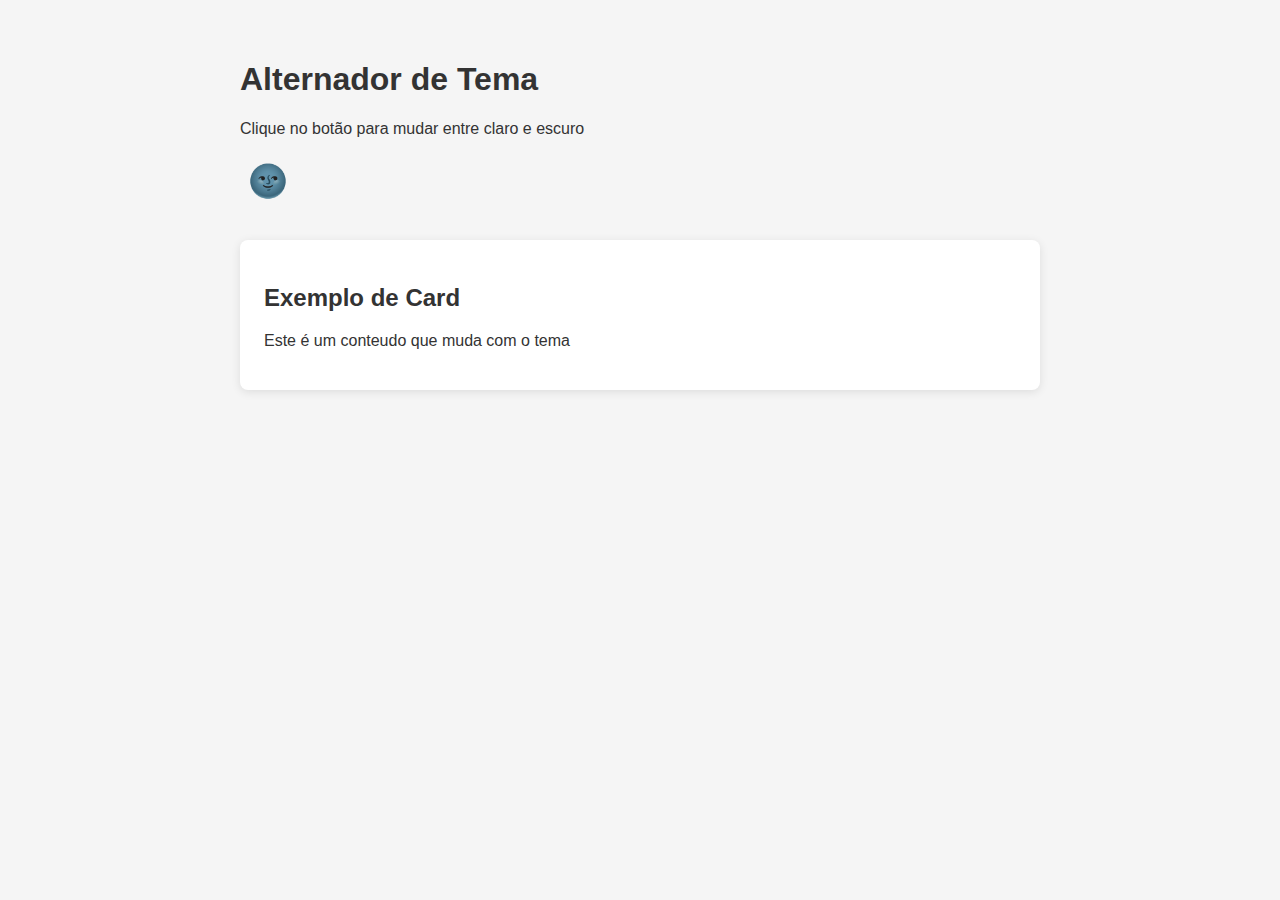
<file: page-themes/index.html>
<!DOCTYPE html>
<html lang="pt-br">
<head>
    <meta charset="UTF-8">
    <meta name="viewport" content="width=device-width, initial-scale=1.0">
    <link rel="stylesheet" href="style.css">
    <title>Change Theme</title>
</head>
<body class="dark-theme">
    <main class="container">
        <h1>Alternador de Tema</h1>
        <p>Clique no botão para mudar entre claro e escuro</p>
    
        <button id="theme-toggle">
            <span class="icon">🌗</span>
        </button>

        <section class="card">
            <h2>Exemplo de Card</h2>
            <p>Este é um conteudo que muda com o tema</p>
        </section>    
    </main>
    <script src="main.js"></script>
</body>
</html>
</file>
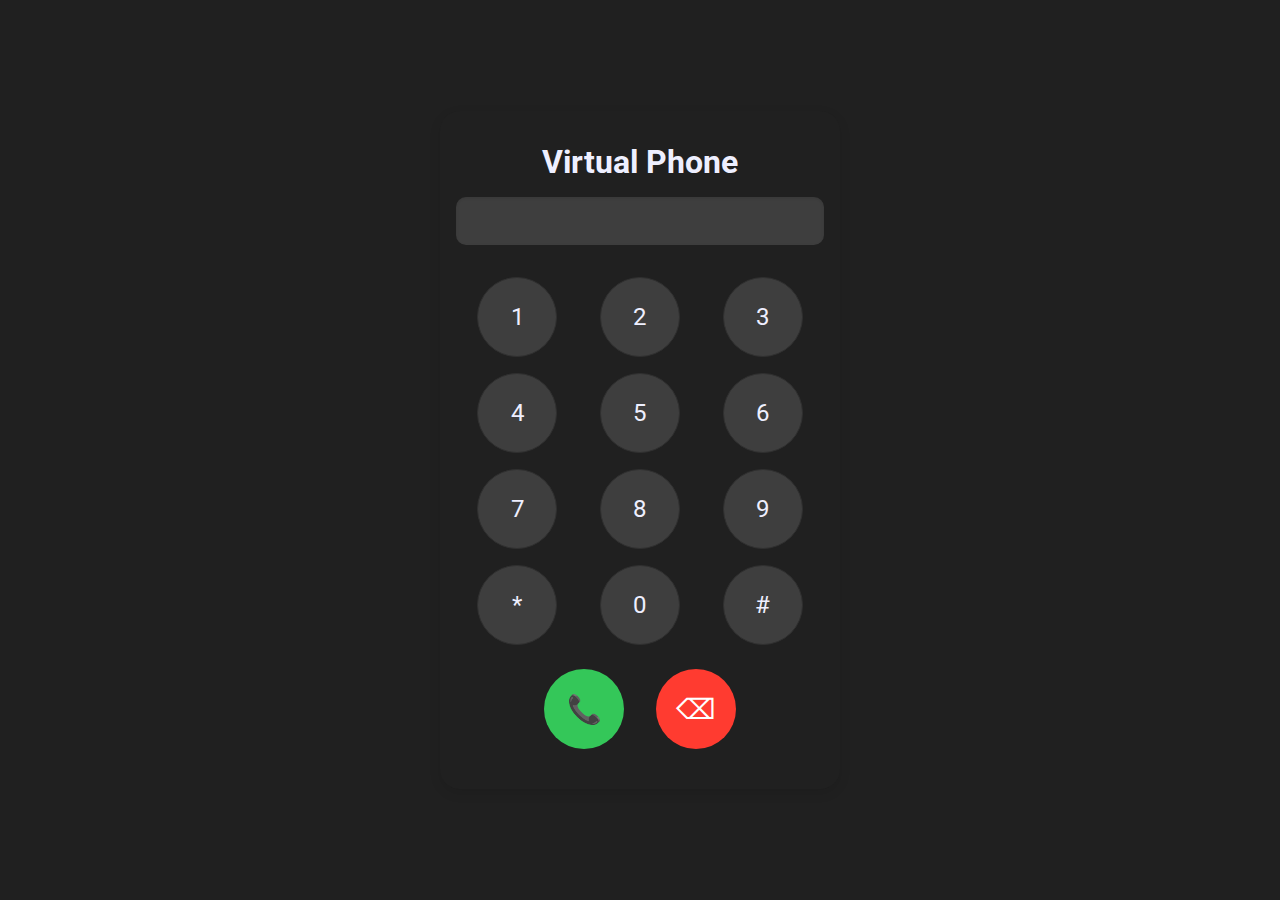
<file: virtual-phone/index.html>
<!DOCTYPE html>
<html lang="pt-br">
<head>
  <meta charset="UTF-8" />
  <meta name="viewport" content="width=device-width, initial-scale=1.0"/>
  <title>Virtual Phone</title>
  <link rel="stylesheet" href="css/index.css"/>
  <script src="js/main.js" defer></script>
</head>
<body>
  <div class="container">
    <h1>Virtual Phone</h1>
    <input class="display" type="text" disabled maxlength="11" />
    <div class="keyboard">
      <div class="row">
        <button class="key">1</button>
        <button class="key">2</button>
        <button class="key">3</button>
      </div>
      <div class="row">
        <button class="key">4</button>
        <button class="key">5</button>
        <button class="key">6</button>
      </div>
      <div class="row">
        <button class="key">7</button>
        <button class="key">8</button>
        <button class="key">9</button>
      </div>
      <div class="row">
        <button class="key">*</button>
        <button class="key">0</button>
        <button class="key">#</button>
      </div>
    </div>
    <div class="action-buttons">
      <button class="call-button">📞</button>
      <button class="delete-button">⌫</button>
    </div>
  </div>
  <audio hidden>
    <source src="audio/audio.ogg" type="audio/ogg">
  </audio>
</body>
</html>
</file>
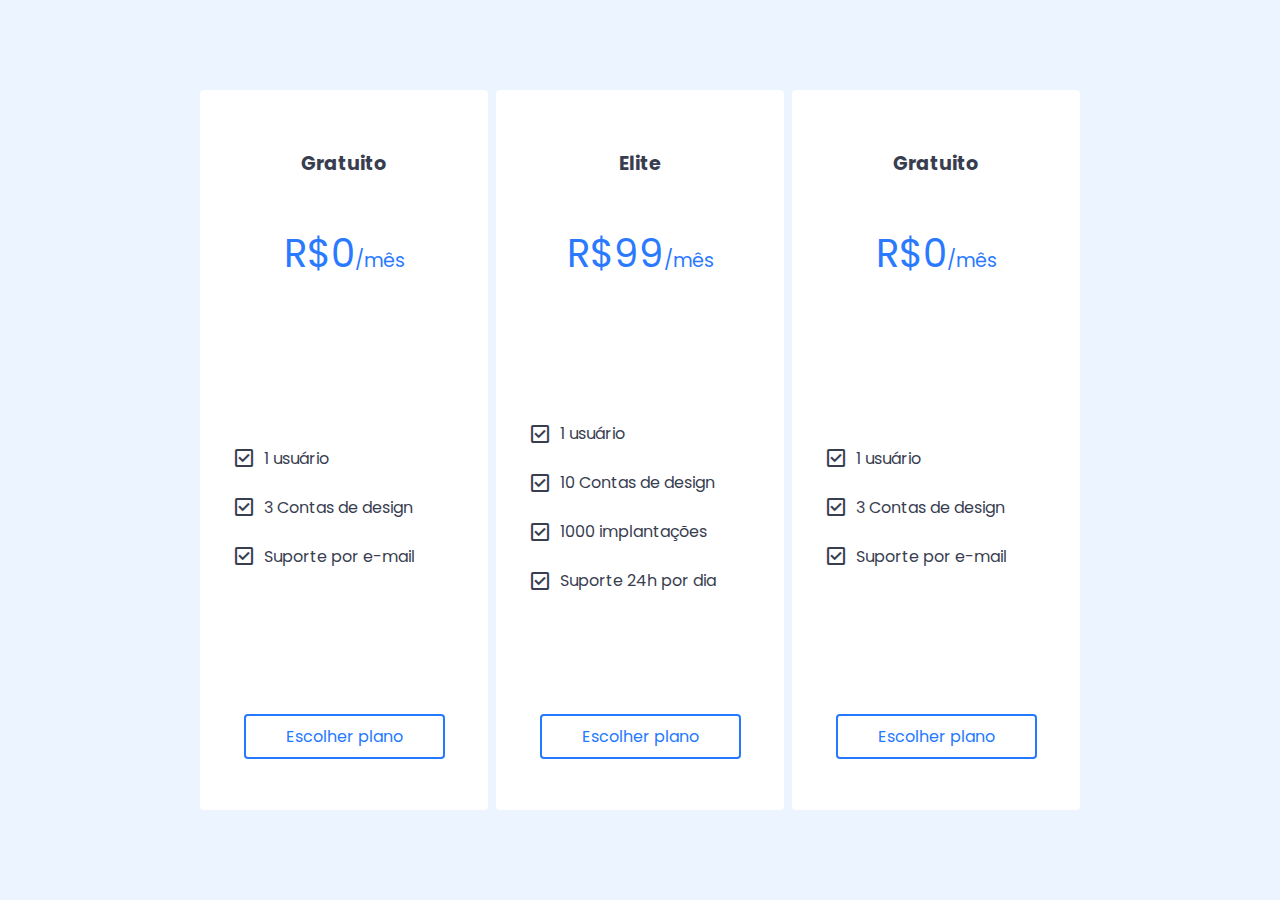
<file: cards/cards.html>
<!DOCTYPE html>
<html lang="pt-BR">
<head>
    <meta charset="UTF-8">
    <meta name="viewport" content="width=device-width, initial-scale=1.0">
    <link rel="stylesheet" href="https://fonts.googleapis.com/css2?family=Material+Symbols+Outlined:opsz,wght,FILL,GRAD@20..48,100..700,0..1,-50..200&icon_names=check_box" />
    <link rel="stylesheet" href="css/cards.css">
    <title>Cards</title>
</head>
<body>
    <div class="container">
        <div class="card">
            <header>
                <h1>Gratuito</h1>
            </header>
            <section>
                <p><span>R$</span>0<span>/mês</span></p>
            </section>
            <main>
                <ul>
                    <li>
                        <span class="material-symbols-outlined">
                        check_box
                        </span>
                        <p>1 usuário</p>
                    </li>
                    <li>
                        <span class="material-symbols-outlined">
                        check_box
                        </span>
                        <p>3 Contas de design</p>
                    </li>
                    <li>
                        <span class="material-symbols-outlined">
                        check_box
                        </span>
                        <p>Suporte por e-mail</p>
                    </li>
                </ul>
            </main>
            <footer>
                <button>Escolher plano</button>
            </footer>
        </div>
        <div class="card">
            <header>
                <h1>Elite</h1>
            </header>
            <section>
                <p><span>R$</span>99<span>/mês</span></p>
            </section>
            <main>
                <ul>
                    <li>
                        <span class="material-symbols-outlined">
                        check_box
                        </span>
                        <p>1 usuário</p>
                    </li>
                    <li>
                        <span class="material-symbols-outlined">
                        check_box
                        </span>
                        <p>10 Contas de design</p>
                    </li>
                    <li>
                        <span class="material-symbols-outlined">
                        check_box
                        </span>
                        <p>1000 implantações</p>
                    </li>
                    <li>
                        <span class="material-symbols-outlined">
                        check_box
                        </span>
                        <p>Suporte 24h por dia</p>
                    </li>
                </ul>
            </main>
            <footer>
                <button>Escolher plano</button>
            </footer>
        </div>
        <div class="card">
            <header>
                <h1>Gratuito</h1>
                
            </header>
            <section>
                <p><span>R$</span>0<span>/mês</span></p>
            </section>
            <main>
                <ul>
                    <li>
                        <span class="material-symbols-outlined">
                        check_box
                        </span>
                        <p>1 usuário</p>
                    </li>
                    <li>
                        <span class="material-symbols-outlined">
                        check_box
                        </span>
                        <p>3 Contas de design</p>
                    </li>
                    <li>
                        <span class="material-symbols-outlined">
                        check_box
                        </span>
                        <p>Suporte por e-mail</p>
                    </li>
                </ul>
            </main>
            <footer>
                <button>Escolher plano</button>
            </footer>
        </div>
    </div>    
</body>
</html>
</file>
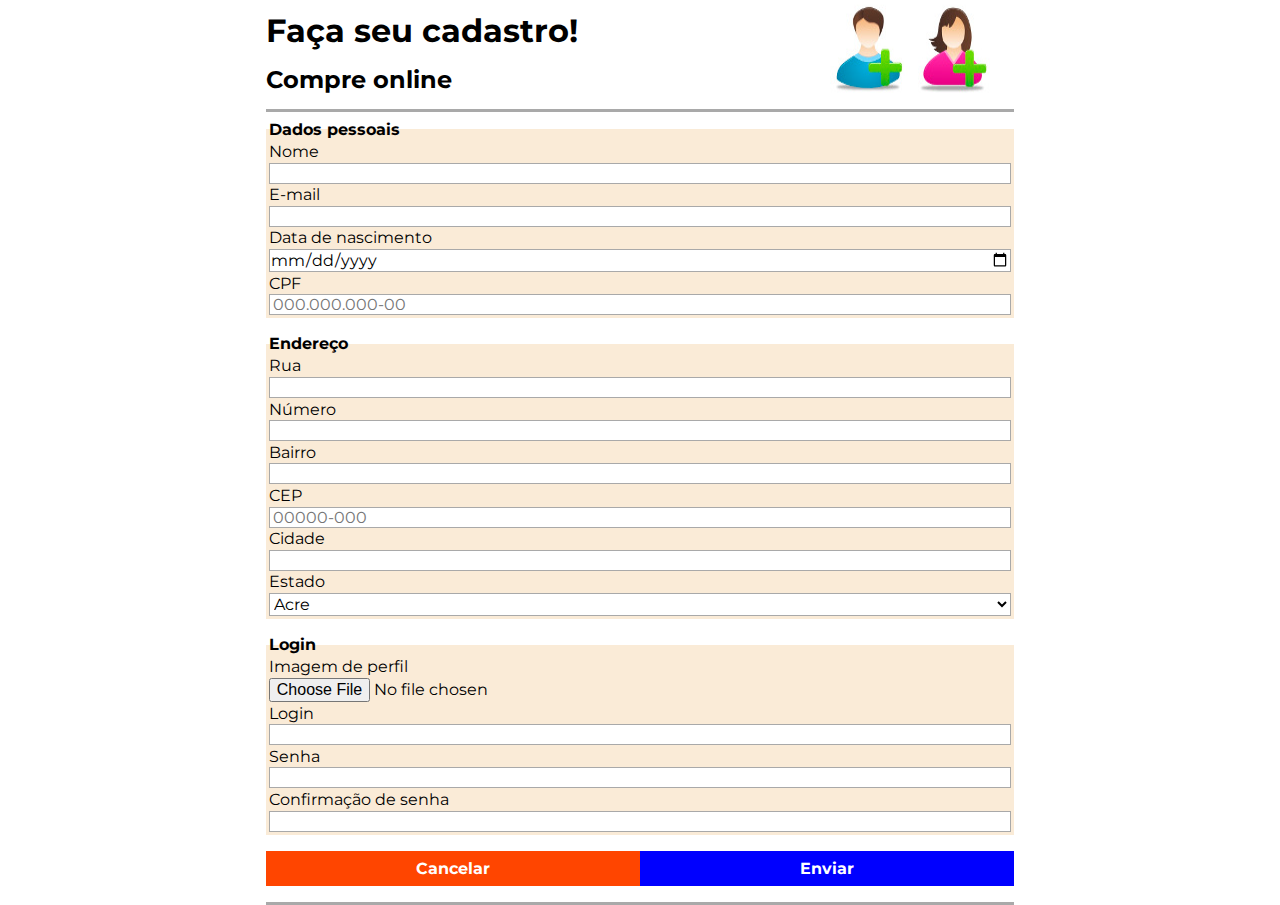
<file: forms/forms.html>
<!DOCTYPE html>
<html lang="pt-BR">
  <head>
    <meta charset="UTF-8" />
    <meta name="viewport" content="width=device-width, initial-scale=1.0" />
    <link rel="stylesheet" href="css/form.css" />
    <title>Formulários</title>
  </head>
  <body>
    <main>
      <form>
        <header>
          <div>
            <h1>Faça seu cadastro!</h1>
            <h2>Compre online</h2>
          </div>
          <img src="img/icone_cadastro.jpg" alt="">
        </header>
        <main>
          <fieldset>
            <legend>Dados pessoais</legend>
            <label for="nome">Nome</label>
            <input class="input" type="text" name="nome" />
            <label for="email">E-mail</label>
            <input class="input" type="email" name="email" />
            <label for="nascimento">Data de nascimento</label>
            <input class="input" type="date" name="nascimento" />
            <label for="cpf">CPF</label>
            <input class="input" type="text" name="cpf" placeholder="000.000.000-00" />
          </fieldset>
          <fieldset>
            <legend>Endereço</legend>
            <label for="rua">Rua</label>
            <input class="input" type="text" name="rua" />
            <label for="número">Número</label>
            <input class="input" type="number" name="número" />
            <label for="bairro">Bairro</label>
            <input class="input" type="text" name="bairro" />
            <label for="CEP">CEP</label>
            <input class="input" type="text" name="CEP" placeholder="00000-000" />
            <label for="cidade">Cidade</label>
            <input class="input" type="text" name="cidade" />
            <label for="estado">Estado</label>
            <select name="estado" id="">
              <option value="ac">Acre</option>
              <option value="al">Alagoas</option>
              <option value="am">Amazonas</option>
              <option value="ap">Amapá</option>
              <option value="ba">Bahia</option>
              <option value="ce">Ceará</option>
              <option value="df">Distrito Federal</option>
              <option value="es">Espírito Santo</option>
              <option value="go">Goiás</option>
              <option value="ma">Maranhão</option>
              <option value="mt">Mato Grosso</option>
              <option value="ms">Mato Grosso do Sul</option>
              <option value="mg">Minas Gerais</option>
              <option value="pa">Pará</option>
              <option value="pb">Paraíba</option>
              <option value="pr">Paraná</option>
              <option value="pe">Pernambuco</option>
              <option value="pi">Piauí</option>
              <option value="rj">Rio de Janeiro</option>
              <option value="rn">Rio Grande do Norte</option>
              <option value="ro">Rondônia</option>
              <option value="rs">Rio Grande do Sul</option>
              <option value="rr">Roraima</option>
              <option value="sc">Santa Catarina</option>
              <option value="se">Sergipe</option>
              <option value="sp">São Paulo</option>
              <option value="to">Tocantins</option>
            </select>
          </fieldset>
          <fieldset>
            <legend>Login</legend>
            <label for="imagem">Imagem de perfil</label>
            <input class="input" type="file" name="imagem" />
            <label for="login">Login</label>
            <input class="input" type="text" name="login" />
            <label for="senha">Senha</label>
            <input class="input" type="text" name="senha" />
            <label for="confirma-senha">Confirmação de senha</label>
            <input class="input" type="text" name="confirma-senha" />
          </fieldset>
        </main>
        <footer>
            <button>Cancelar</button>
            <button>Enviar</button>
        </footer>
      </form>
    </main>
  </body>
</html>
</file>
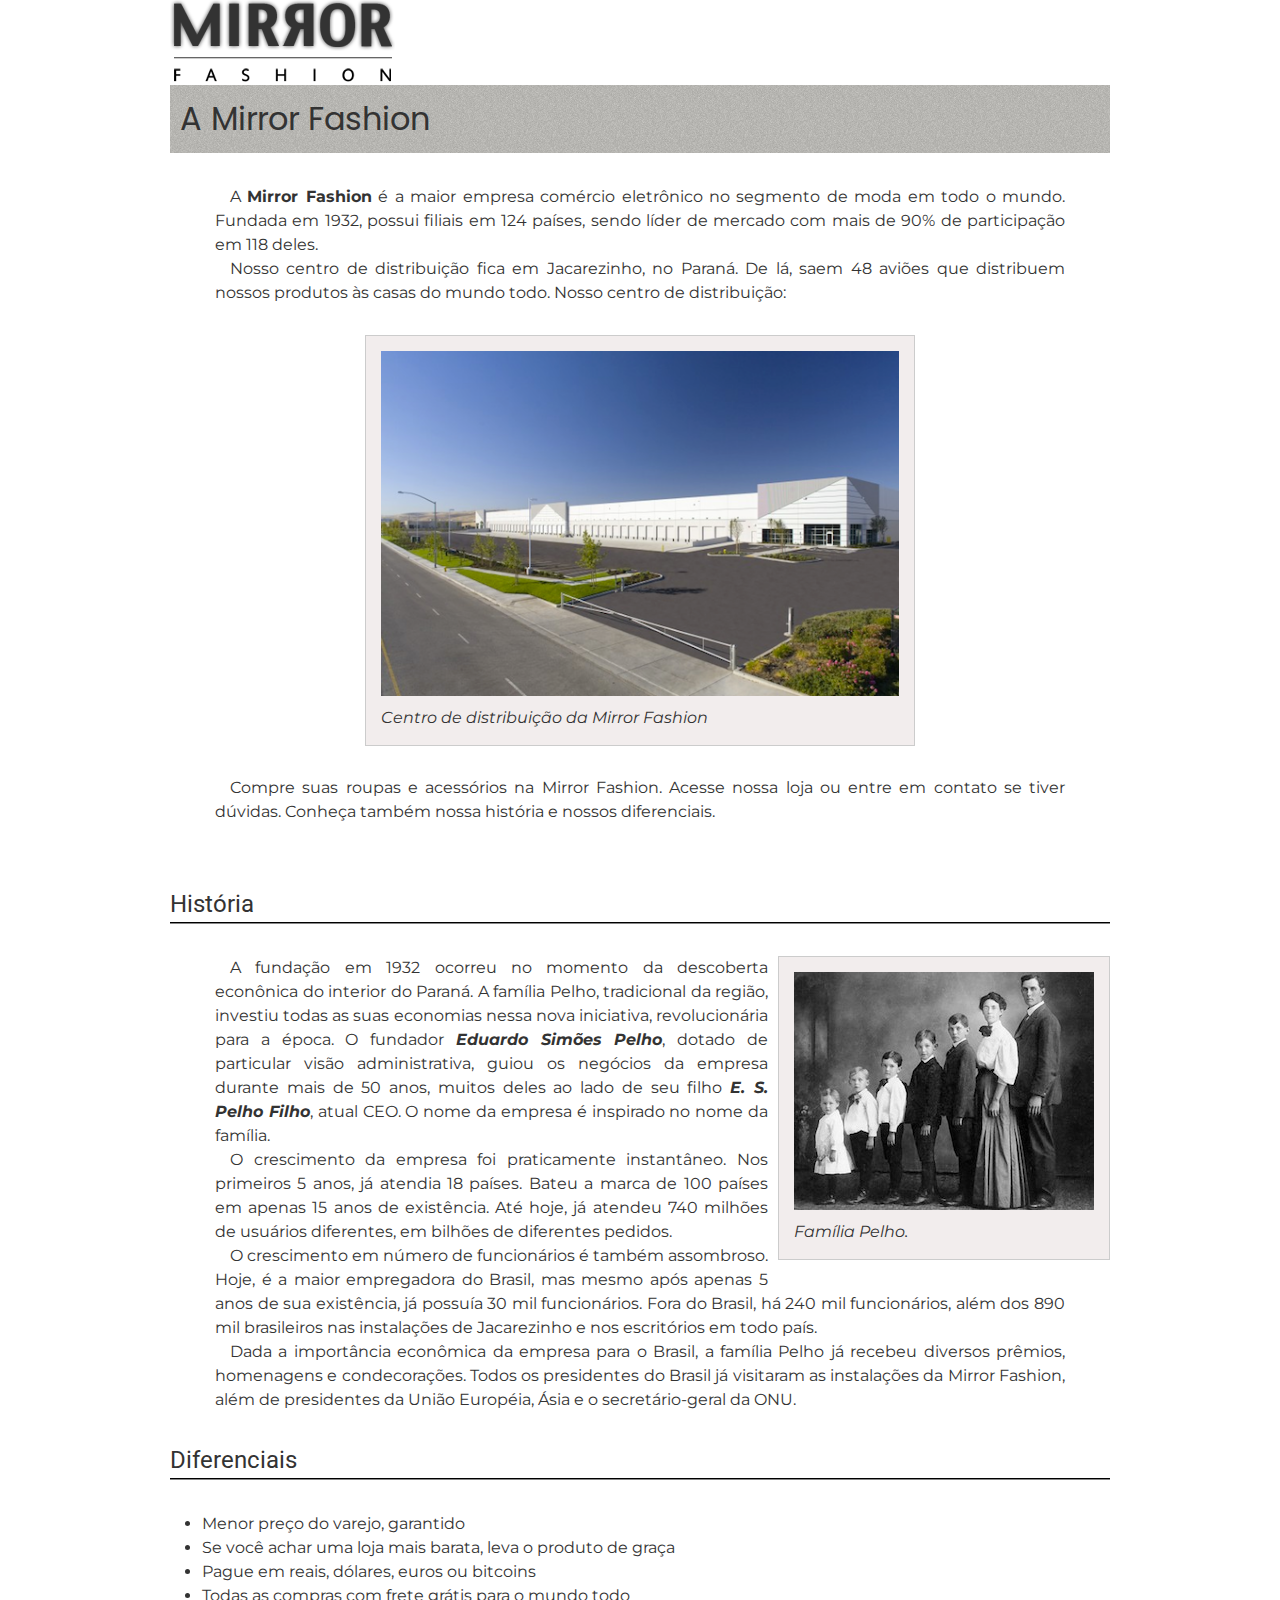
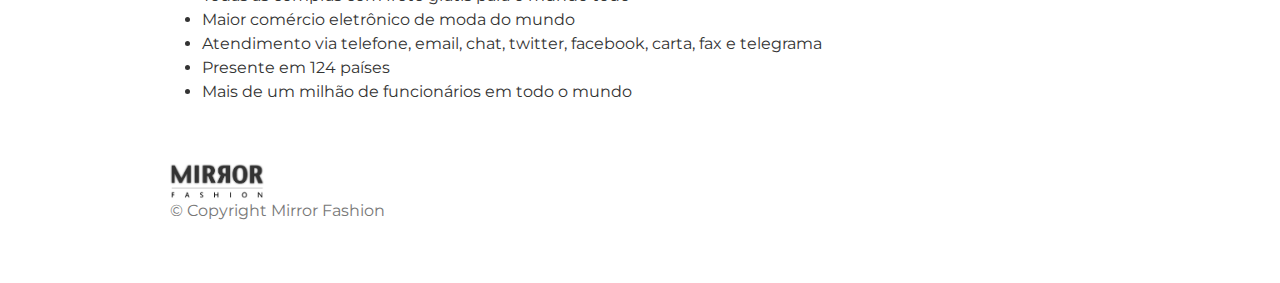
<file: simple-html/about-us.html>
<!DOCTYPE html>
<html lang="pt-BR">
  <head>
    <meta charset="UTF-8" />
    <meta name="viewport" content="width=device-width, initial-scale=1.0" />
    <title>Mirror Fashion</title>
    <link rel="stylesheet" href="css/about.css" />
  </head>
  <body>
    <header>
      <img src="img/logo.png" alt="Logo do site" />
      <h1>A Mirror Fashion</h1>
    </header>
    <article>
      <p>
        A <strong>Mirror Fashion</strong> é a maior empresa comércio eletrônico
        no segmento de moda em todo o mundo. Fundada em 1932, possui filiais em
        124 países, sendo líder de mercado com mais de 90% de participação em
        118 deles.
      </p>
      <p>
        Nosso centro de distribuição fica em
        <a href="https://maps.google.com.br/?q=Jacarezinho">Jacarezinho</a>, no
        Paraná. De lá, saem 48 aviões que distribuem nossos produtos às casas do
        mundo todo. Nosso centro de distribuição:
      </p>
      <figure id="centro-distribuicao">
        <img
          src="img/centro-distribuicao.png"
          alt="Centro de distribuição da Mirror Fashion"
        />
        <figcaption>Centro de distribuição da Mirror Fashion</figcaption>
      </figure>
      <p>
        Compre suas roupas e acessórios na Mirror Fashion. Acesse
        <a target="_blank" href="index.html">nossa loja</a> ou entre em contato
        se tiver dúvidas. Conheça também nossa
        <a href="#historia">história</a> e nossos
        <a href="#diferenciais">diferenciais</a>.
      </p>
    </article>
    <article>
      <header>
        <h2 id="historia">História</h2>
      </header>
      <figure id="familia-pelho">
        <img src="img/familia-pelho.jpg" alt="Imagem da família Pelho" />
        <figcaption>Família Pelho.</figcaption>
      </figure>
      <p>
        A fundação em 1932 ocorreu no momento da descoberta econônica do
        interior do Paraná. A família Pelho, tradicional da região, investiu
        todas as suas economias nessa nova iniciativa, revolucionária para a
        época. O fundador <strong><em>Eduardo Simões Pelho</em></strong
        >, dotado de particular visão administrativa, guiou os negócios da
        empresa durante mais de 50 anos, muitos deles ao lado de seu filho
        <strong><em>E. S. Pelho Filho</em></strong
        >, atual CEO. O nome da empresa é inspirado no nome da família.
      </p>
      <p>
        O crescimento da empresa foi praticamente instantâneo. Nos primeiros 5
        anos, já atendia 18 países. Bateu a marca de 100 países em apenas 15
        anos de existência. Até hoje, já atendeu 740 milhões de usuários
        diferentes, em bilhões de diferentes pedidos.
      </p>
      <p>
        O crescimento em número de funcionários é também assombroso. Hoje, é a
        maior empregadora do Brasil, mas mesmo após apenas 5 anos de sua
        existência, já possuía 30 mil funcionários. Fora do Brasil, há 240 mil
        funcionários, além dos 890 mil brasileiros nas instalações de
        Jacarezinho e nos escritórios em todo país.
      </p>
      <p>
        Dada a importância econômica da empresa para o Brasil, a família Pelho
        já recebeu diversos prêmios, homenagens e condecorações. Todos os
        presidentes do Brasil já visitaram as instalações da Mirror Fashion,
        além de presidentes da União Européia, Ásia e o secretário-geral da ONU.
      </p>
    </article>
    <section>
      <header>
        <h2 id="diferenciais">Diferenciais</h2>
      </header>
      <ul>
        <li>Menor preço do varejo, garantido</li>
        <li>Se você achar uma loja mais barata, leva o produto de graça</li>
        <li>Pague em reais, dólares, euros ou bitcoins</li>
        <li>Todas as compras com frete grátis para o mundo todo</li>
        <li>Maior comércio eletrônico de moda do mundo</li>
        <li>
          Atendimento via <a href="tel:+5535988648669">telefone</a>,
          <a href="mailto:gabriel.evaristo.2004@gmail.com">email</a>, chat,
          twitter, facebook, carta, fax e telegrama
        </li>
        <li>Presente em 124 países</li>
        <li>Mais de um milhão de funcionários em todo o mundo</li>
      </ul>
    </section>
    <footer id="rodape">
      <img src="img/logo.png" alt="" />
      &copy; Copyright Mirror Fashion
    </footer>
  </body>
</html>
</file>
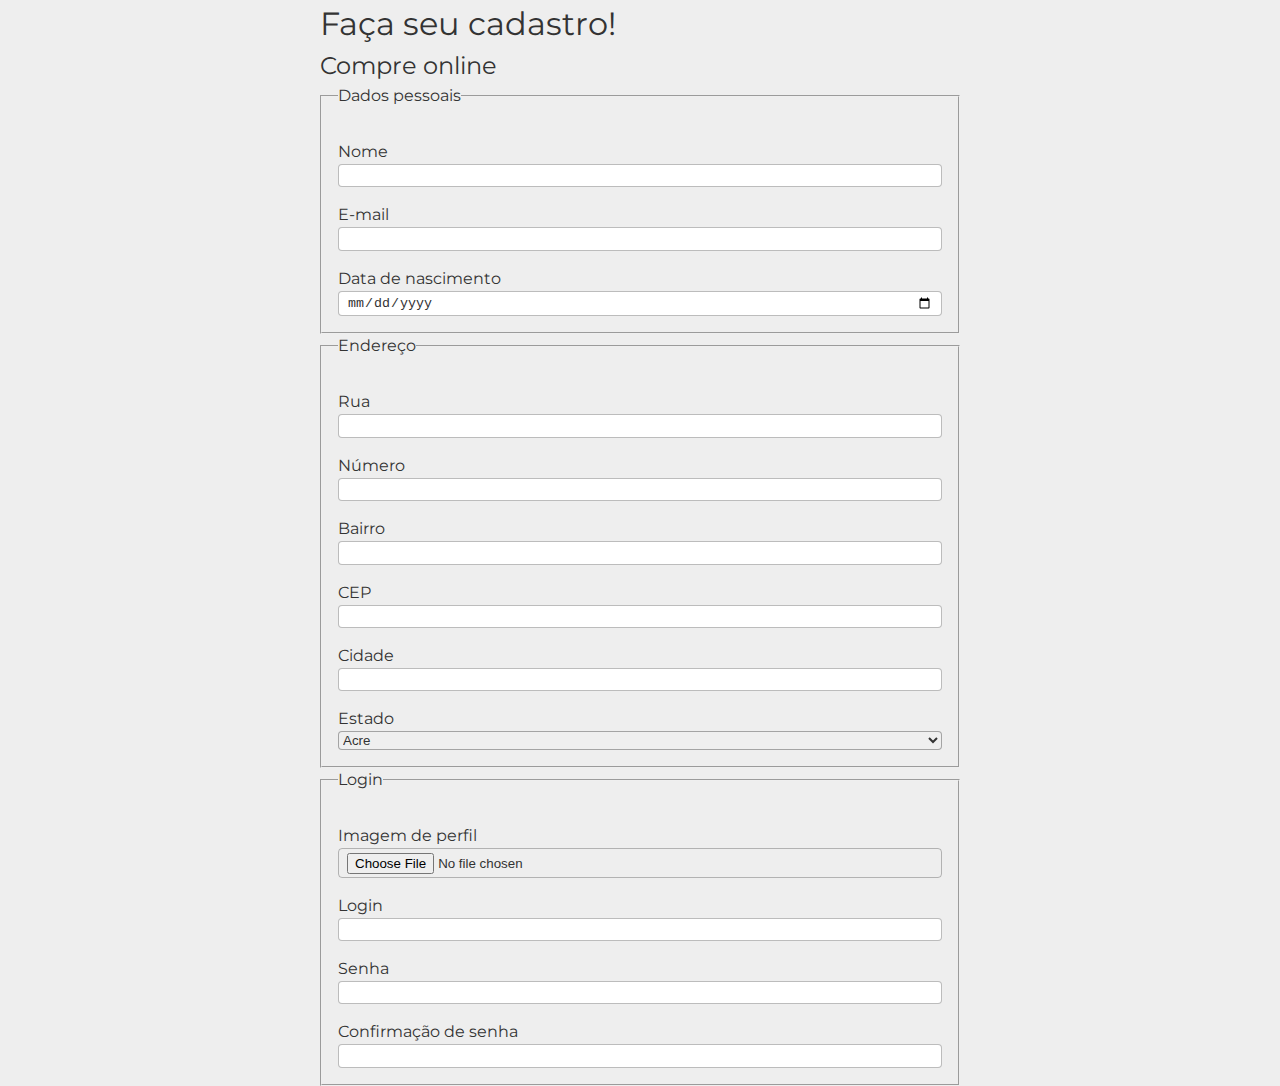
<file: Lab 01 - 25022025/form-html/form.html>
<!DOCTYPE html>
<html lang="pt-BR">
  <head>
    <meta charset="UTF-8" />
    <meta name="viewport" content="width=device-width, initial-scale=1.0" />
    <link rel="stylesheet" href="css/form.css" />
    <title>Formulários</title>
  </head>
  <body>
    <main>
      <form>
        <header>
          <h1>Faça seu cadastro!</h1>
          <h2>Compre online</h2>
        </header>
        <fieldset>
          <legend>Dados pessoais</legend>

          <label for="nome">Nome</label>
          <input class="input" type="text" name="nome" />

          <label for="email">E-mail</label>
          <input class="input" type="email" name="email" />

          <label for="nascimento">Data de nascimento</label>
          <input class="input" type="date" name="nascimento" />
        </fieldset>

        <fieldset>
          <legend>Endereço</legend>
          <label for="rua">Rua</label>
          <input class="input" type="text" name="rua" />
          <label for="número">Número</label>
          <input class="input" type="text" name="número" />
          <label for="bairro">Bairro</label>
          <input class="input" type="text" name="bairro" />
          <label for="CEP">CEP</label>
          <input class="input" type="text" name="CEP" />
          <label for="cidade">Cidade</label>
          <input class="input" type="text" name="cidade" />
          <label for="estado">Estado</label>
          <select name="estado" id="">
            <option value="ac">Acre</option>
            <option value="al">Alagoas</option>
            <option value="am">Amazonas</option>
            <option value="ap">Amapá</option>
            <option value="ba">Bahia</option>
            <option value="ce">Ceará</option>
            <option value="df">Distrito Federal</option>
            <option value="es">Espírito Santo</option>
            <option value="go">Goiás</option>
            <option value="ma">Maranhão</option>
            <option value="mt">Mato Grosso</option>
            <option value="ms">Mato Grosso do Sul</option>
            <option value="mg">Minas Gerais</option>
            <option value="pa">Pará</option>
            <option value="pb">Paraíba</option>
            <option value="pr">Paraná</option>
            <option value="pe">Pernambuco</option>
            <option value="pi">Piauí</option>
            <option value="rj">Rio de Janeiro</option>
            <option value="rn">Rio Grande do Norte</option>
            <option value="ro">Rondônia</option>
            <option value="rs">Rio Grande do Sul</option>
            <option value="rr">Roraima</option>
            <option value="sc">Santa Catarina</option>
            <option value="se">Sergipe</option>
            <option value="sp">São Paulo</option>
            <option value="to">Tocantins</option>
          </select>
        </fieldset>

        <fieldset>
          <legend>Login</legend>
          <label for="imagem">Imagem de perfil</label>
          <input class="input" type="file" name="imagem" />
          <label for="login">Login</label>
          <input class="input" type="text" name="login" />
          <label for="senha">Senha</label>
          <input class="input" type="text" name="senha" />
          <label for="confirma-senha">Confirmação de senha</label>
          <input class="input" type="text" name="confirma-senha" />
        </fieldset>
      </form>
    </main>
  </body>
</html>
</file>
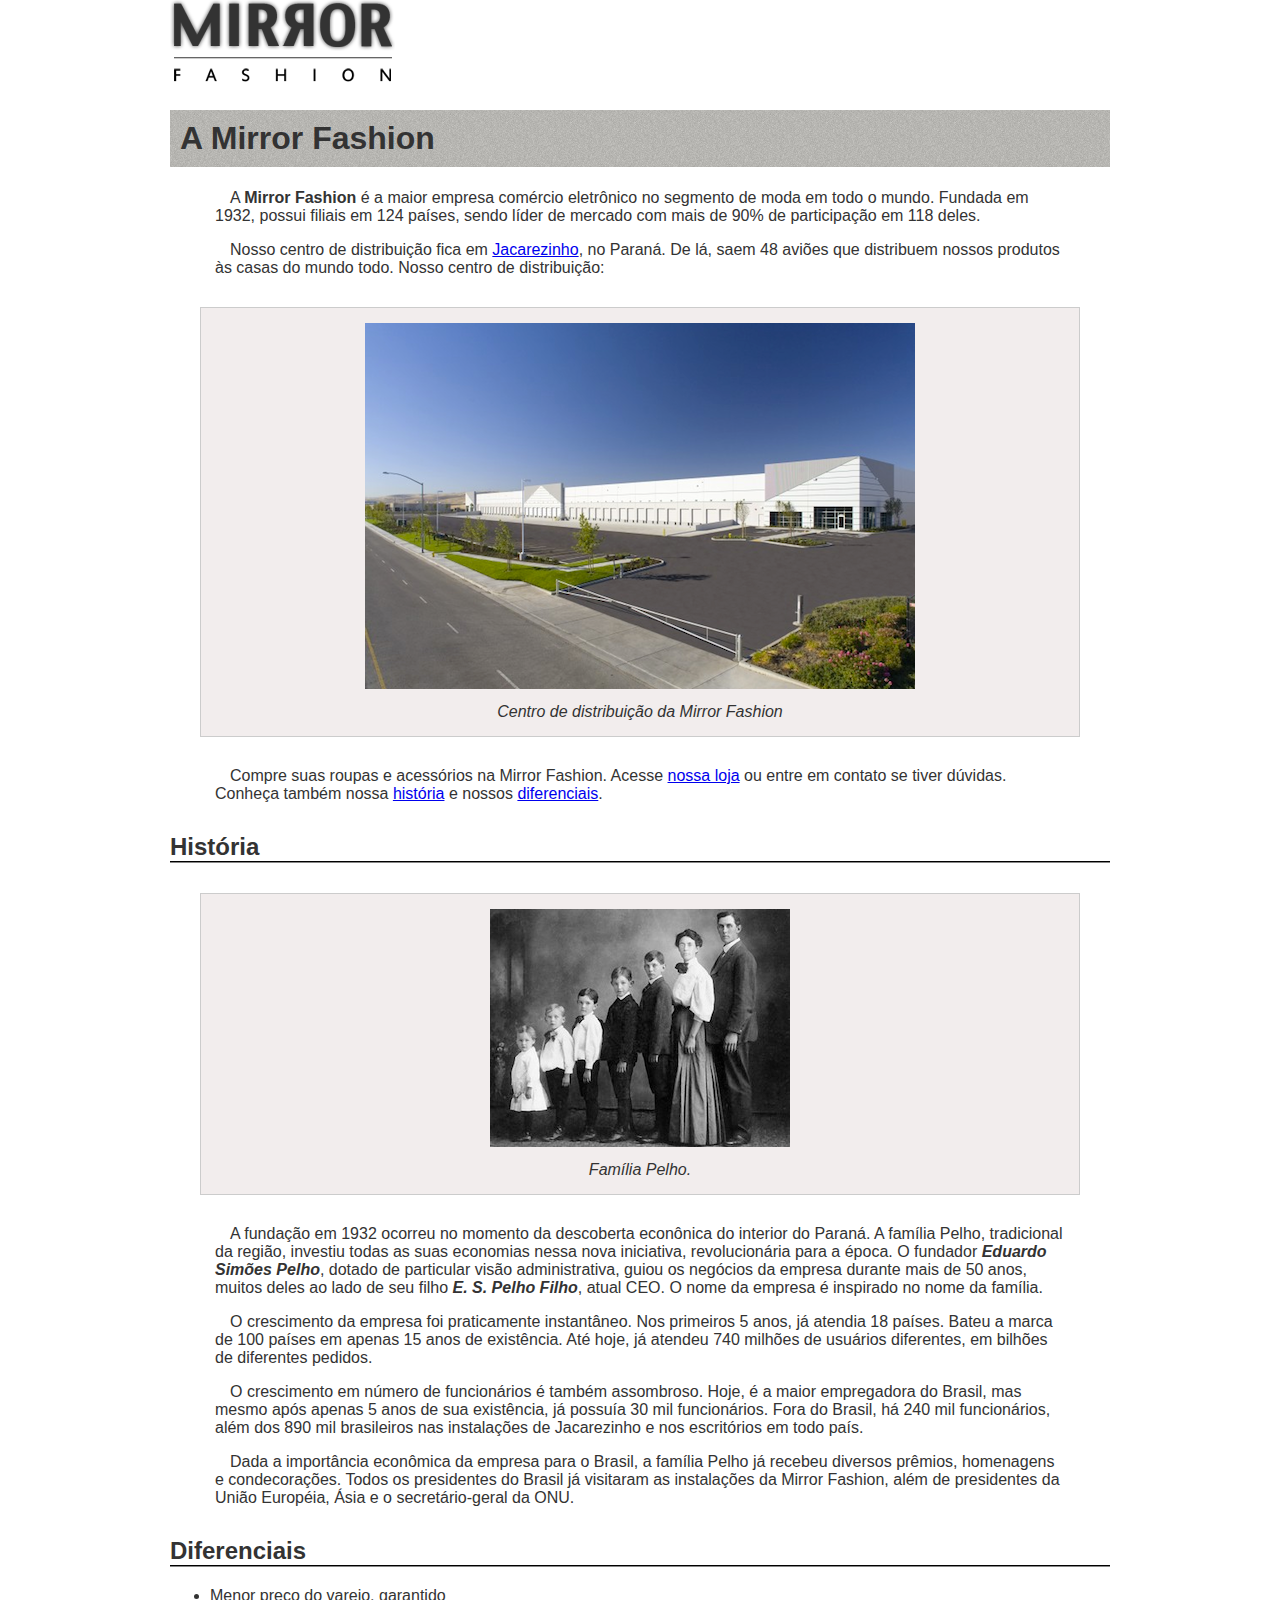
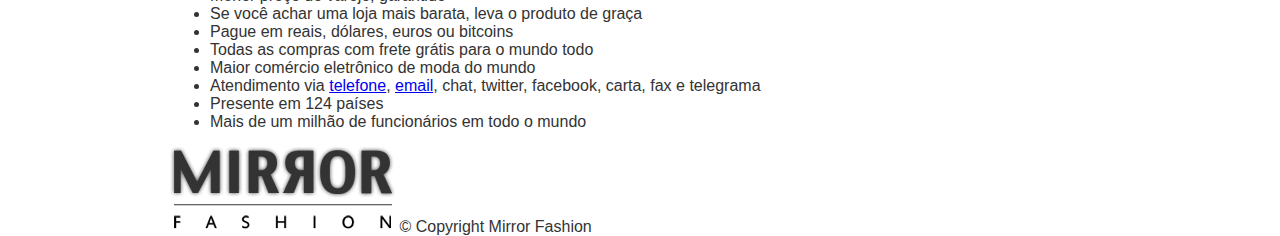
<file: Lab 01 - 25022025/simple-html/about-us.html>
<!DOCTYPE html>
<html lang="pt-BR">
<head>
    <meta charset="UTF-8">
    <meta name="viewport" content="width=device-width, initial-scale=1.0">
    <title>Mirror Fashion</title>
    <link rel="stylesheet" href="css/about.css">
</head>
<body>
    <img src="img/logo.png" alt="Logo do site">
    <h1>A Mirror Fashion</h1>
    <p>
        A <strong>Mirror Fashion</strong> é a maior empresa comércio eletrônico no segmento de moda em todo o mundo. Fundada em 1932, possui filiais em 124 países, sendo líder de mercado com mais de 90% de participação em 118 deles.</p>
    <p>
        Nosso centro de distribuição fica em <a href="https://maps.google.com.br/?q=Jacarezinho">Jacarezinho</a>, no Paraná. De lá, saem 48 aviões que distribuem nossos produtos às casas do mundo todo. Nosso centro de distribuição:
    </p>
    <figure id="centro-distribuicao">
        <img src="img/centro-distribuicao.png" alt="Centro de distribuição da Mirror Fashion">
        <figcaption>
            Centro de distribuição da Mirror Fashion
        </figcaption>
    </figure>
    <p>
        Compre suas roupas e acessórios na Mirror Fashion. Acesse <a target="_blank" href="index.html">nossa loja</a> ou entre em contato se tiver dúvidas. Conheça também nossa <a href="#historia">história</a> e nossos <a href="#diferenciais">diferenciais</a>.
    </p>
    <h2 id="historia">História</h2>
    <figure id="familia-pelho">
        <img src="img/familia-pelho.jpg" alt="Imagem da família Pelho">
        <figcaption>
            Família Pelho.
        </figcaption>
    </figure>
    <p>A fundação em 1932 ocorreu no momento da descoberta econônica do interior do Paraná. A família Pelho, tradicional da região, investiu todas as suas economias nessa nova iniciativa, revolucionária para a época. O fundador <strong><em>Eduardo Simões Pelho</em></strong>, dotado de particular visão administrativa, guiou os negócios da empresa durante mais de 50 anos, muitos deles ao lado de seu filho <strong><em>E. S. Pelho Filho</em></strong>, atual CEO. O nome da empresa é inspirado no nome da família.</p>
    <p>
        O crescimento da empresa foi praticamente instantâneo. Nos primeiros 5 anos, já atendia 18 países. Bateu a marca de 100 países em apenas 15 anos de existência. Até hoje, já atendeu 740 milhões de usuários diferentes, em bilhões de diferentes pedidos.
    </p>
    <p>
        O crescimento em número de funcionários é também assombroso. Hoje, é a maior empregadora do Brasil, mas mesmo após apenas 5 anos de sua existência, já possuía 30 mil funcionários. Fora do Brasil, há 240 mil funcionários, além dos 890 mil brasileiros nas instalações de Jacarezinho e nos escritórios em todo país.
    </p>
    <p>
        Dada a importância econômica da empresa para o Brasil, a família Pelho já recebeu diversos prêmios, homenagens e condecorações. Todos os presidentes do Brasil já visitaram as instalações da Mirror Fashion, além de presidentes da União Européia, Ásia e o secretário-geral da ONU.
    </p>
    <h2 id="diferenciais">Diferenciais</h2>
    <ul>
        <li>Menor preço do varejo, garantido</li>
        <li>Se você achar uma loja mais barata, leva o produto de graça</li>
        <li>Pague em reais, dólares, euros ou bitcoins</li>
        <li>Todas as compras com frete grátis para o mundo todo</li>
        <li>Maior comércio eletrônico de moda do mundo</li>
        <li>Atendimento via <a href="tel:+5535988648669">telefone</a>, <a href="mailto:gabriel.evaristo.2004@gmail.com">email</a>, chat, twitter, facebook, carta, fax e telegrama</li>
        <li>Presente em 124 países</li>
        <li>Mais de um milhão de funcionários em todo o mundo</li>
    </ul>
    <div id="rodape">
        <img src="img/logo.png" alt="">
        &copy; Copyright Mirror Fashion
    </div>
</body>
</html>
</file>
<file: page-themes/style.css>
:root{
    /*Cores do tema light*/
    --light-bg: #f5f5f5;
    --light-text: #333;
    --light-card: #fff;
    --light-shadow: rgba(0, 0, 0, 0.1);

    /*Cores do tema dark*/
    --dark-bg: #1a1a1a;
    --dark-text: #f5f5f5;
    --dark-card: #2d2d2d;
    --dark-shadow: rgba(0, 0, 0, 0.3);
}

body {
    font-family: Arial, Helvetica, sans-serif;
    transition: all 0.3s ease;
}

.light-theme {
    background-color: var(--light-bg);
    color: var(--light-text);
}

.dark-theme {
    background-color: var(--dark-bg);
    color: var(--dark-text);
}

.container {
    max-width: 800px;
    margin: 0 auto;
    padding: 2rem;
}

button {
    padding: 0.5rem;
    background: none;
    border: none;
    cursor: pointer;
    font-size: 2rem;
}

.card {
    padding: 1.5rem;
    border-radius: 8px;
    box-shadow: 0 2px 10px var(--light-shadow);
    margin-top: 2rem;
    transition: all 0.3s ease;
}

.light-theme .card {
    background-color: var(--light-card);
}

.dark-theme .card {
    background-color: var(--dark-card);
    box-shadow: 0 2px 10px var(--dark-shadow);
}
</file>
<file: virtual-phone/css/index.css>
@import url("https://fonts.googleapis.com/css2?family=Roboto:wght@400;700&display=swap");

:root {
  --font-family: "Roboto", sans-serif;
  --background-color: #202020;
  --button-color: #3e3e3e;
  --button-border: #303030;
  --button-hover: #4f4f4f;
  --call-button: #34c759;
  --delete-button: #ff3b30;
  --text-color: #eeefff;
}

* {
  margin: 0;
  padding: 0;
  box-sizing: border-box;
  font-family: var(--font-family);
}

body {
  height: 100vh;

  display: flex;
  justify-content: center;
  align-items: center;

  background-color: var(--background-color);
}

.container {
  width: 25rem;
  padding: 1rem;

  display: flex;
  flex-direction: column;
  align-items: center;

  border-radius: 20px;
  box-shadow: 0 4px 12px rgba(0, 0, 0, 0.1);

  background-color: var(--background-color);
}

h1 {
  margin: 1rem;  
  
  text-align: center;

  color: var(--text-color);
}

.display {
  height: 3rem;
  width: 100%;
  
  margin-bottom: 2rem;
  
  font-size: 2rem;
  text-align: center;

  color: var(--text-color);
  background-color: var(--button-color);
  
  border: none;
  border-radius: 10px;

  box-shadow: inset 0 1px 3px rgba(0, 0, 0, 0.1);
}

.keyboard {
  width: 100%;
  
  display: grid;
  grid-template-rows: repeat(3, 1fr);

  gap: 1rem;
}

.keyboard .row {
  display: flex;  
  flex-direction: row;
  align-items: center;
  justify-content: space-around;
}

.key {
  width: 5rem;
  height: 5rem;

  display: flex;
  justify-content: center;
  align-items: center;
  
  border: 1px solid var(--button-border);
  border-radius: 50%;
  
  color: var(--text-color);
  background-color: var(--button-color);
  
  font-size: 1.5rem;
  
  transition: background-color 0.2s;
}

.key:hover {
  background-color: var(--button-hover);
  cursor: pointer;
}

.action-buttons {
  margin: 1.5rem 0;

  display: flex;
  justify-content: space-around;

  gap: 2rem;
}

.call-button,
.delete-button {
  width: 5rem;
  height: 5rem;

  display: flex;
  justify-content: center;
  align-items: center;
  
  border: none;
  border-radius: 50%;

  font-size: 1.75rem;
  color: #ffffff;

  transition: opacity 0.2s;
}

.call-button {
  background-color: var(--call-button);
}

.delete-button {
  background-color: var(--delete-button);
}

.call-button:hover,
.delete-button:hover {
  opacity: 0.8;
  cursor: pointer;
}
</file>
<file: cards/css/cards.css>
@import url('https://fonts.googleapis.com/css2?family=Poppins:ital,wght@0,100;0,200;0,300;0,400;0,500;0,600;0,700;0,800;0,900;1,100;1,200;1,300;1,400;1,500;1,600;1,700;1,800;1,900&display=swap');

:root {
    --text-primary: #383E50;
    --text-highlight: #2A79FF;
}

.material-symbols-outlined {
  font-variation-settings:
  'FILL' 0,
  'wght' 400,
  'GRAD' 0,
  'opsz' 24
}

*,
*::before,
*::after {
  margin: 0;
  padding: 0;
  box-sizing: border-box;
}

html, body {
  height: 100%;
  font-family: sans-serif;
  -webkit-font-smoothing: antialiased;
  -moz-osx-font-smoothing: grayscale;

  font-family: 'Poppins', sans-serif;
}

img, picture, video, canvas, svg {
  display: block;
  max-width: 100%;
}

input, button, textarea, select {
  font: inherit;
  border: none;
  outline: none;
  background: none;
}

a {
  color: inherit;
  text-decoration: none;
}

ul, ol {
  list-style: none;
}

table {
  border-collapse: collapse;
  border-spacing: 0;
}


.container {
    height: 100vh;
    width: 100vw;

    padding: 0 1rem;

    display: flex;
    flex-direction: row;
    align-items: center;
    justify-content: center;
    gap: .5rem;
    
    background: #ECF4FF;
}

.container .card {
    height: 80%;
    width: 18rem;

    padding: 1rem 2rem;

    display: grid;
    grid-template-rows: 1fr 1fr 3fr 1fr;
    place-items: center;
    
    background: #fff;

    border-radius: 4px;
    
    transition: 0.6s;
}

.container .card header {
    width: 100%;

    display: flex;
    align-items: center;
    justify-content: center;

    padding: 1rem 1rem;
}

.container .card header h1 {
    font-size: 1.2rem;

    color: var(--text-primary);
}

.container .card section {
    width: 100%;

    display: flex;
    justify-content: center;

    padding: 0 0 3rem 0;
}

.container .card section p {
    font-size: 2.4rem;

    color: var(--text-highlight);
}

.container .card section p span:last-child {
    font-size: 1.2rem;
}

.container .card main {
    width: 100%;
}

.container .card main ul {
    width: 100%;

    display: flex;
    flex-direction: column;
    gap: 1.5rem;

    color: var(--text-primary);
}

.container .card main ul li {
  display: flex;

  align-items: center;
  justify-content: flex-start;
  gap: .5rem;
}

.container .card footer {
  display: flex;
  justify-content: center;
  align-items: center;

  width: 100%;
}

.container .card footer button {
  padding: .5rem 2.5rem;

  border: 2px solid #2479FF;
  border-radius: 4px;

  color: #2479FF;

  transition: 0.6s;
}

.container .card:hover {
  transition: 0.6s;

  scale: 1.1;

  outline: 1px solid #FAB630;
}

.container .card:hover footer button {
  background: #2479FF;

  color: #eee;

  transition: 0.6s;
}
</file>
<file: forms/css/form.css>
/* Importação das fontes */
@import url('https://fonts.googleapis.com/css2?family=Montserrat:ital,wght@0,100..900;1,100..900&family=Poppins:ital,wght@0,100;0,200;0,300;0,400;0,500;0,600;0,700;0,800;0,900;1,100;1,200;1,300;1,400;1,500;1,600;1,700;1,800;1,900&family=Roboto:ital,wght@0,100..900;1,100..900&display=swap');

/* CSS Reset básico */
*,
*::before,
*::after {
    margin: 0;
    padding: 0;
    box-sizing: border-box;
    font-family: var(--font-text);
}

html, body {
    height: 100vh;
    line-height: 1.;
    -webkit-font-smoothing: antialiased;
    -moz-osx-font-smoothing: grayscale;
}

/* Remove estilos padrão de links */
a {
    text-decoration: none;
    color: inherit;
}

/* Remove bordas e estilos de elementos de formulário */
input, button, textarea, select {
    font: inherit;
    border: none;
    background: none;
    outline: none;
}

/* Configurações personalizadas */
:root {
    --text-primary: #333333;
    --background-primary: #F2EDED;

    --font-text: 'Montserrat', sans-serif;
    --font-title-primary: 'Roboto', sans-serif;
    --font-title-secondary: 'Poppins', sans-serif;
}

body > main {
    height: 100%;

    padding: 1rem;

    display: flex;
    flex-direction: column;
    align-items: center;
    justify-content: center;
}

form {
    width: 60%;

    border-top: 1px solid #3333336b;
}

form header {
    width: 100%;
    
    margin-bottom: .5rem;

    display: flex;

    border-bottom: 3px solid #3333336b;
}

form header div {
    flex: 2;

    display: flex;
    flex-direction: column;
    justify-content: space-evenly;

    font-size: 1rem;
}

form header img {
    height: 40%;

    aspect-ratio: calc(16/9);
}

form main {
    height: max-content;

    display: flex;
    flex-direction: column;
    gap: 1rem;
}

form fieldset {
    width: 100%;

    padding: .2rem;

    display: flex;
    flex-direction: column;
    gap: .1rem;

    background-color: antiquewhite;

    border: none;
}

form fieldset legend {
    font-weight: bold;
}

form fieldset input, form fieldset select {
    background-color: white;

    border: 1px solid #3333336b;
}

form fieldset input[type="file"] {
    background-color: transparent;
    border: none;
}

form fieldset input[type="text"] {
    padding: 0 0 0 .2rem;
}

form footer {
    display: flex;

    padding: 1rem 0;

    border-bottom: 3px solid #3333336b;
}

form footer button {
    flex: 1;

    padding: .5rem 1rem;

    font-weight: bold;
    color: white;
    background-color: orangered;
}

form footer button:nth-child(2) {
    background-color: blue;
}
</file>
<file: simple-html/css/about.css>
@import url('https://fonts.googleapis.com/css2?family=Montserrat:ital,wght@0,100..900;1,100..900&family=Poppins:ital,wght@0,100;0,200;0,300;0,400;0,500;0,600;0,700;0,800;0,900;1,100;1,200;1,300;1,400;1,500;1,600;1,700;1,800;1,900&family=Roboto:ital,wght@0,100..900;1,100..900&display=swap');

*,
*::before,
*::after {
  margin: 0;
  padding: 0;
  box-sizing: border-box;
  text-align: justify;
}

a {
  text-decoration: none;
  color: inherit;
}

ul,
ol {
  list-style: none;
}

table {
  border-collapse: collapse;
  width: 100%;
}

img {
  max-width: 100%;
  height: auto;
  display: block;
}

input,
button,
textarea,
select {
  border: none;
  outline: none;
}

h1, h2, h3, h4, h5, h6, p {
  font-weight: normal;
}


body {
    font-family: sans-serif;
    line-height: 1.5;
    text-rendering: optimizeLegibility;

    color: #333333;
    font-family: "Montserrat", "Roboto", "Poppins", sans-serif;
    margin: 0 auto;
    width: 940px;
}

html {
    scroll-behavior: smooth;
}

:root {
    --black-500: #333333;
    --gray-200: #cccccc;
    --white-200: #f2eded;
}

h1 {
    background-image: url(../img/sobre-background.jpg);
    padding: 10px;
    font-family: "Poppins", sans-serif;
}

h2 {
    border-bottom: 2px groove var(--black-500);
    margin-top: 30px;
    font-family: "Roboto", sans-serif;
}

figure {
    background-color: var(--white-200);
    border: 1px solid var(--gray-200);
    text-align: center;
    padding: 15px;
    margin: 30px;
}

figcaption {
    font-style: italic;
    margin-top: 10px;
}

p {
    padding: 0 45px;
    text-indent: 15px;
}

article {
    padding-top: 2rem;
}

article header {
    margin-bottom: 2rem;
}

section header {
    margin-bottom: 2rem;
}

section ul {
    margin-left: 2rem;
    list-style: disc;
}

#centro-distribuicao {
    margin-left: auto;
    margin-right: auto;
    width: 550px;
}

footer {
    color: #777;
    margin: 30px 0;
    padding: 30px 0;
}

footer img {
    margin-right: 30px;
    vertical-align: middle;
    width: 94px;
}

#familia-pelho {
    float: right;
    margin: 0 0 10px 10px;
}

@media screen and (max-width: 767px) {
    body {
        width: auto;
        margin: 0 20px;
    }

    body > header {
        margin-top: 10px;
    }

    h1 {
        font-size: 1.8em;
    }

    h2 {
        font-size: 1.4em;
        margin-top: 20px;
    }

    p {
        padding: 0 15px;
        text-indent: 15px;
        text-align: justify;
        line-height: 1.5em;
    }

    #centro-distribuicao {
        width: auto;

        display: flex;
        flex-direction: column;
        align-items: center;
    }

    #familia-pelho {
        float: none;

        width: auto;

        display: flex;
        flex-direction: column;
        align-items: center;
    }

    #familia-pelho img {
        width: 80%;
    }

    figure {
        margin: 20px 0;
        padding: 10px;
    }
}

@media screen and (min-width: 768px) and (max-width: 1024px) {
    body {
        width: auto;

        margin: 0 20px;
    }

    body > header {
        margin-top: 10px;
    }
}
</file>
<file: Lab 01 - 25022025/form-html/css/form.css>
@import url('https://fonts.googleapis.com/css2?family=Montserrat:ital,wght@0,100..900;1,100..900&family=Poppins:ital,wght@0,100;0,200;0,300;0,400;0,500;0,600;0,700;0,800;0,900;1,100;1,200;1,300;1,400;1,500;1,600;1,700;1,800;1,900&family=Roboto:ital,wght@0,100..900;1,100..900&display=swap');

*,
*::before,
*::after {
  margin: 0;
  padding: 0;
  box-sizing: border-box;
  text-align: justify;
}

a {
  text-decoration: none;
  color: inherit;
}

ul,
ol {
  list-style: none;
}

table {
  border-collapse: collapse;
  width: 100%;
}

img {
  max-width: 100%;
  height: auto;
  display: block;
}

input,
button,
textarea,
select {
  border: none;
  outline: none;
}

h1, h2, h3, h4, h5, h6, p {
  font-weight: normal;
}


body {
    font-family: sans-serif;
    line-height: 1.5;
    text-rendering: optimizeLegibility;

    color: #333333;
    font-family: "Montserrat", "Roboto", "Poppins", sans-serif;
    margin: 0 auto;
    background-color: #eee;
}

html {
    scroll-behavior: smooth;
}

main {
  width: 100%;

  display: grid;
  place-items: center;
}

main form {
  width: 50%;
}

main form fieldset {
  width: 100%;

  padding: 1rem;

  display: flex;
  flex-direction: column;
}

main form fieldset select {
  border: 1px solid #33333365;

  border-radius: 4px;
  outline: none;

  color: #333;
} 

main form fieldset > label {
  margin: 1rem .5rem 0rem 0rem;
}

.input {
  padding: .2rem .5rem;
  
  border: 1px solid #5a5a5a67;
  border-radius: 4px;

  color: #333333;
}

main form footer {
  width: 100%;

  display: flex;
  flex-direction: row;
  justify-content: stretch;
}

main form footer button {
  flex: 1;

  padding: 1rem;

  text-align: center;
  color: #eee;
  font-weight: 500;
}

main form footer button:hover {
  cursor: pointer;
}

main form footer button:nth-child(1) {
  background-color: orangered;
}

main form footer button:nth-child(2) {
  background-color: blue;
}
</file>
<file: Lab 01 - 25022025/simple-html/css/about.css>
body {
    color: #333333;
    font-family: "Lucida Sans Unicode", "Lucida Grande", sans-serif;
    margin: 0 auto;
    width: 940px;
}

h1 {
    background-image: url(../img/sobre-background.jpg);
    padding: 10px;
}

h2 {
    border-bottom: 2px groove #333333;
    margin-top: 30px;
}

figure {
    background-color: #f2eded;
    border: 1px solid #ccc;
    text-align: center;
    padding: 15px;
    margin: 30px;
}

figcaption {
    font-style: italic;
    margin-top: 10px;
}

p {
    padding: 0 45px;
    text-indent: 15px;
}
</file>
